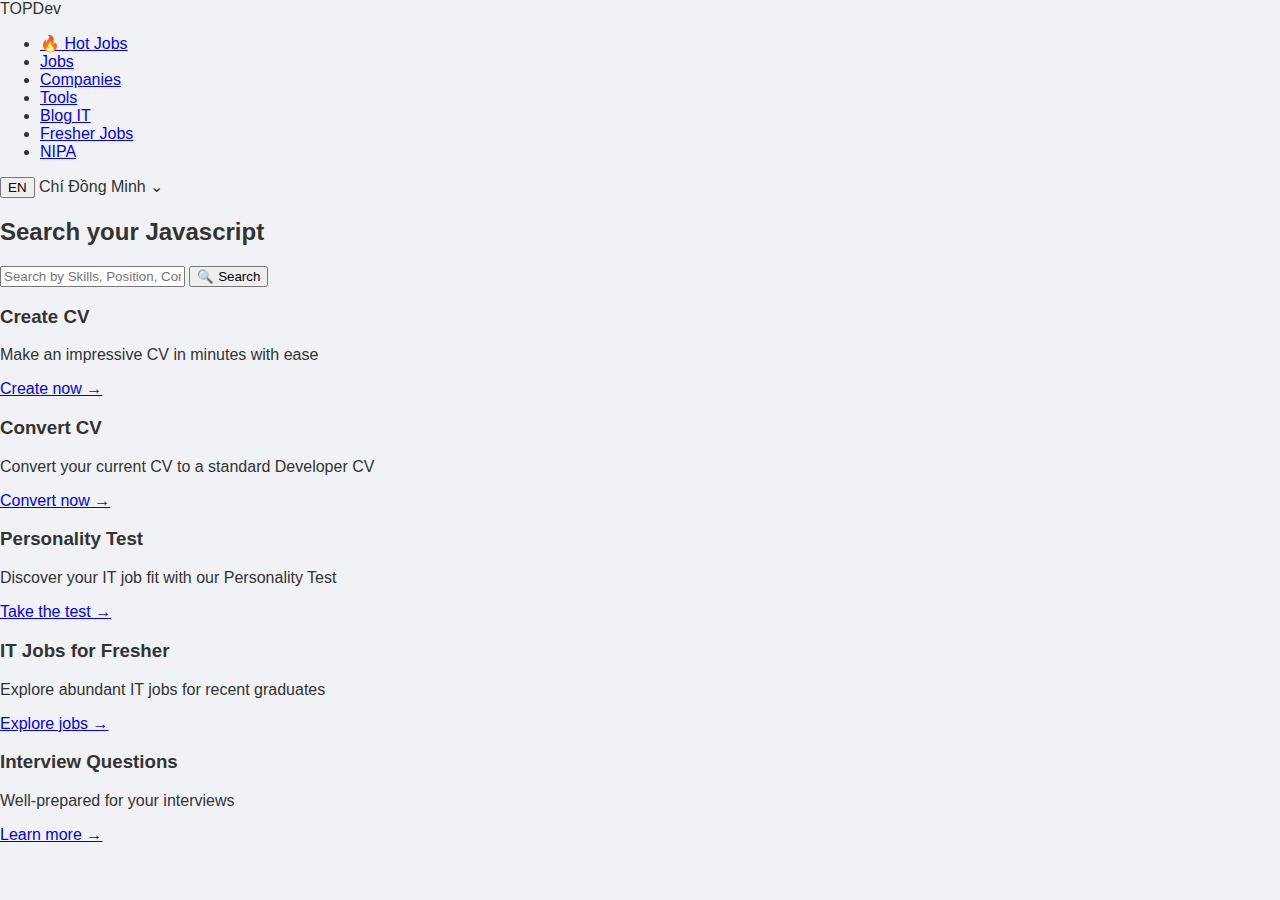
<file: Frontend/jobportal.html>
<!DOCTYPE html>
<html lang="en">

<head>
    <meta charset="UTF-8" />
    <meta name="viewport" content="width=device-width, initial-scale=1.0" />
    <title>Job Portal</title>
    <link rel="stylesheet" href="style.css" />
</head>

<body>
    <header class="navbar">
        <div class="logo">TOP<span>Dev</span></div>
        <nav>
            <ul>
                <li><a href="#">🔥 Hot Jobs</a></li>
                <li><a href="#">Jobs</a></li>
                <li><a href="#">Companies</a></li>
                <li><a href="#">Tools</a></li>
                <li><a href="#">Blog IT</a></li>
                <li><a href="#">Fresher Jobs</a></li>
                <li><a href="#">NIPA</a></li>
            </ul>
        </nav>
        <div class="user-info">
            <button>EN</button>
            <span class="username">Chí Đồng Minh ⌄</span>
        </div>
    </header>

    <section class="search-section">
        <h2>Search your <span class="highlight">Javascript</span></h2>
        <div class="search-bar">
            <input type="text" placeholder="Search by Skills, Position, Company..." />
            <button>🔍 Search</button>
        </div>
    </section>

    <section class="features">
        <div class="card">
            <h3>Create CV</h3>
            <p>Make an impressive CV in minutes with ease</p>
            <a href="#">Create now →</a>
        </div>
        <div class="card">
            <h3>Convert CV</h3>
            <p>Convert your current CV to a standard Developer CV</p>
            <a href="#">Convert now →</a>
        </div>
        <div class="card">
            <h3>Personality Test</h3>
            <p>Discover your IT job fit with our Personality Test</p>
            <a href="#">Take the test →</a>
        </div>
        <div class="card">
            <h3>IT Jobs for Fresher</h3>
            <p>Explore abundant IT jobs for recent graduates</p>
            <a href="#">Explore jobs →</a>
        </div>
        <div class="card">
            <h3>Interview Questions</h3>
            <p>Well-prepared for your interviews</p>
            <a href="#">Learn more →</a>
        </div>
    </section>
</body>

</html>
</file>
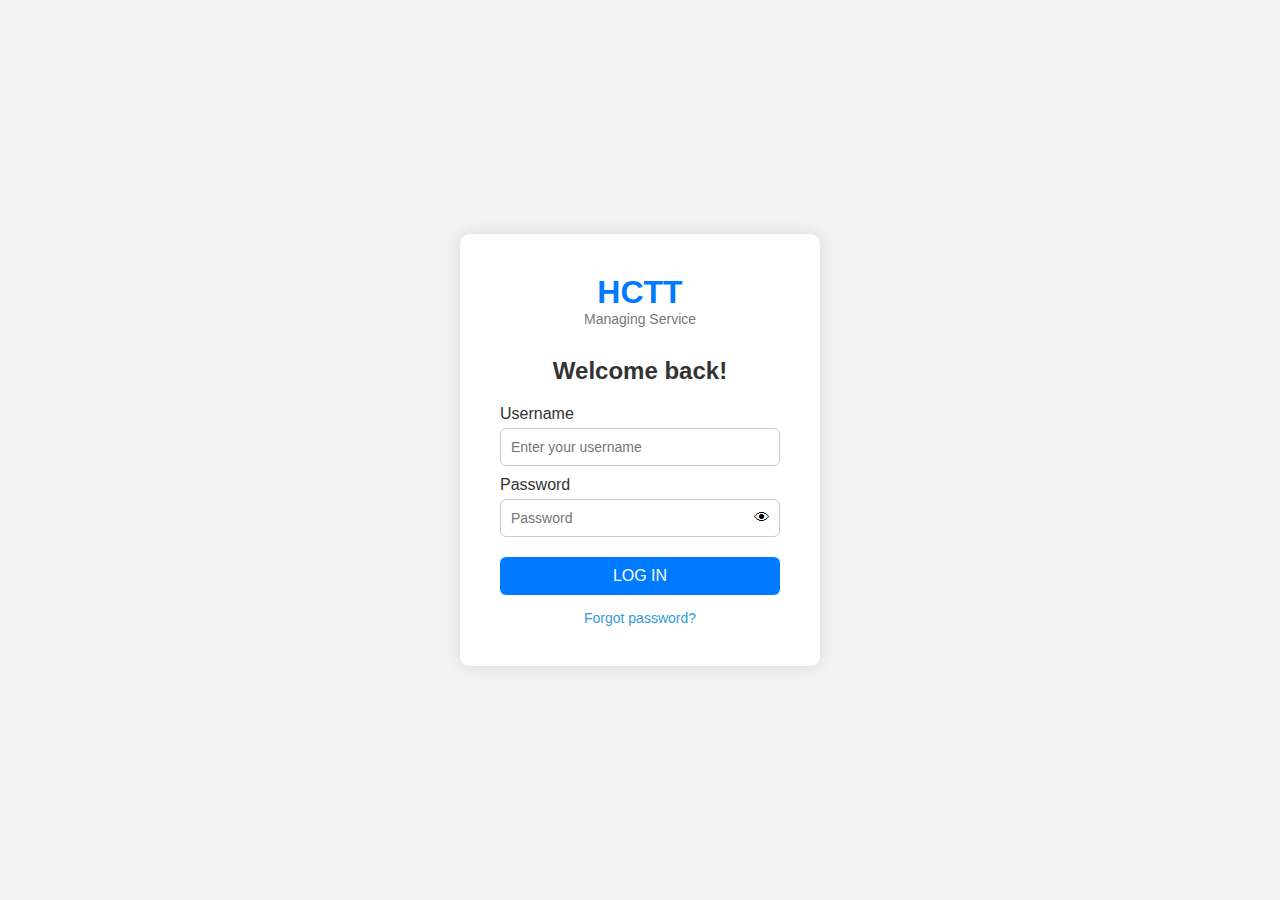
<file: Frontend/login.html>
<!DOCTYPE html>
<html lang="en">

<head>
    <meta charset="UTF-8" />
    <meta name="viewport" content="width=device-width, initial-scale=1.0" />
    <title>Login - HCTT</title>
    <link rel="stylesheet" href="./assests/css/login.css" />
</head>

<body>
    <div class="container">
        <div class="logo">
            <h1>HCTT</h1>
            <p>Managing Service</p>
        </div>

        <form class="login-box" onsubmit="return handleLogin(event)">
            <h2>Welcome back!</h2>

            <label>Username</label>
            <div class="input-group">
                <input type="text" id="username" placeholder="Enter your username" required />
            </div>

            <label>Password</label>
            <div class="input-group">
                <input type="password" id="password" placeholder="Password" required />
                <span id="toggle-password" class="icon">👁</span>
            </div>


            <button type="submit">LOG IN</button>
            <a href="#">Forgot password?</a>
        </form>
    </div>

    <script src="./assests/js/login.js"></script>
</body>

</html>
</file>
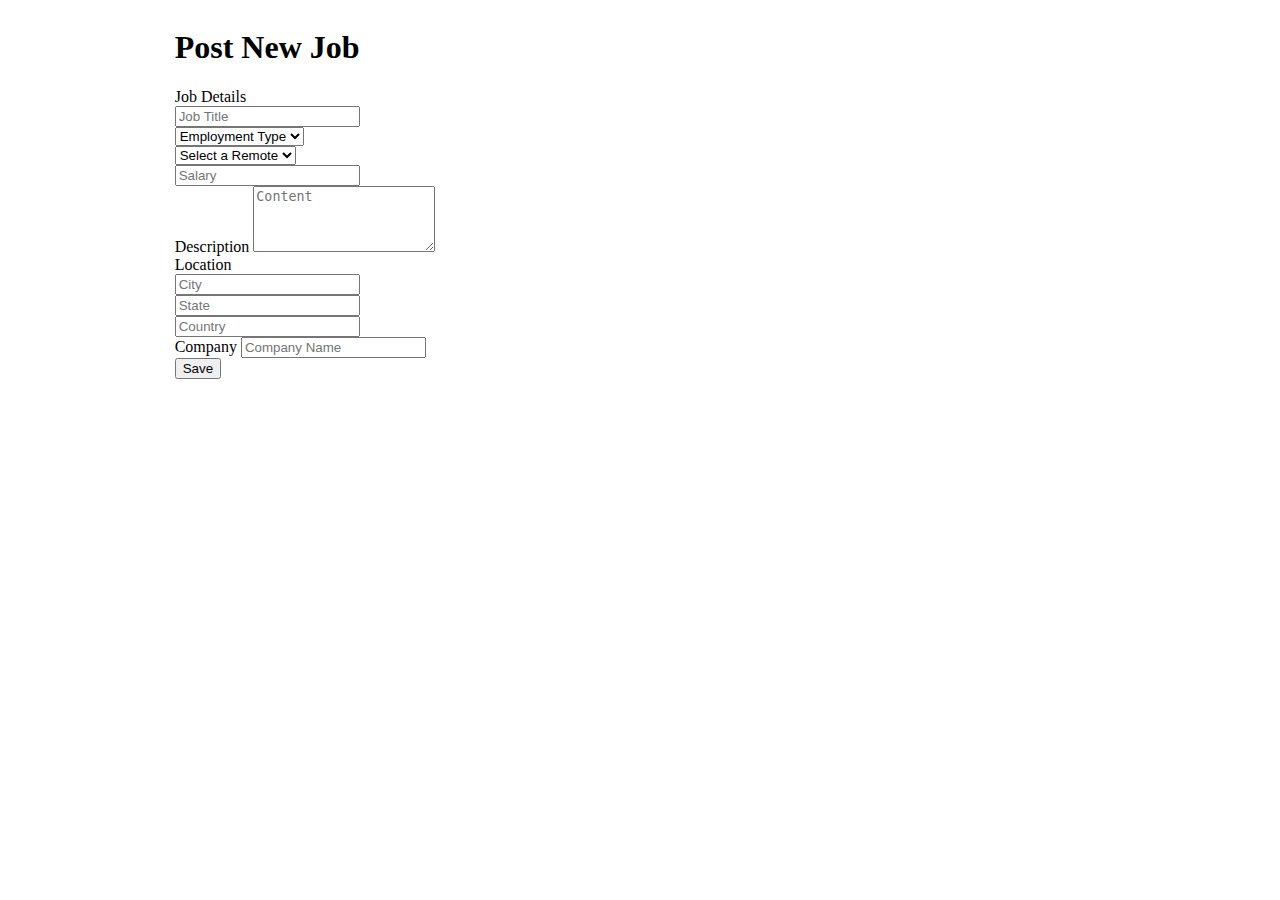
<file: target/classes/templates/add-jobs.html>
<!DOCTYPE html>
<html xmlns="http://www.w3.org/1999/xhtml" xmlns:th="http://www.thymeleaf.org" xmlns:sec="http://www.thymeleaf.org/extras/spring-security">
<head>


    <link th:rel="stylesheet" type="text/css" media="all" th:href="@{/summernote/summernote-lite.min.css}"/>
    <link th:rel="stylesheet" th:href="@{/webjars/bootstrap/css/bootstrap.min.css} "/>
    <link rel="stylesheet" type="text/css" media="all"  th:href="@{/css/font-awesome.min.css}" />
    <link rel="stylesheet" type="text/css" media="all"  th:href="@{/css/style.css}" />
    <link rel="stylesheet" type="text/css" media="all"  th:href="@{/css/styles.css}" />
    <meta charset="ISO-8859-1">
    <title>Profile Setup</title>
</head>

<body>

<div style="display: flex">
    <div class="col-md-5 coffee_mug_background">
        <div class="logo_left mt-3 pt-4 ms-5 pl-5">
            <h2 class="logo" style="color: white">
                hotdevjobs <span class="logo_com">.com</span>
            </h2>
        </div>
    </div>
    <div class="col-md-7 container myForm">
        <form id="job-main-form" th:action="@{/dashboard/addNew}" th:object="${jobPostActivity}" method="post" class="job-add-form">
            <input hidden type="text" th:field="*{jobPostId}" >
            <input hidden type="text" th:field="*{jobLocationId.Id}" >
            <input hidden type="text" th:field="*{jobCompanyId.Id}" >
            <div class="row">
                <div class="col-lg-12">
                    <div class="d-flex justify-content-center pt-3">
                        <h1 class="heading_font font-weight-bold">Post New Job</h1>
                    </div>
                </div>
            </div>
            <label class="heading_font font_sub_heading_color">Job Details</label>
            <div class="row" >
                <div class="col-lg-12 form-group">
                    <input id="title" type="text" th:field="*{jobTitle}" class="form-control" placeholder="Job Title">
                </div>
            </div>

            <div class="row">
                <div class="col-md-4 form-group">
                    <select id="type" th:field="*{jobType}" class="form-control">
                        <option value="" >Employment Type</option>
                        <option th:value="Full-time" >Full-time</option>
                        <option th:value="Part-time" >Part-time</option>
                        <option th:value="Freelance" >Freelance</option>
                        <option th:value="Internship" >Internship</option>
                    </select>
                </div>
                <div class="col-md-4 form-group">
                    <select id="remote" th:field="*{remote}" class="form-control">
                        <option value="">Select a Remote</option>
                        <option th:value="Remote-Only">Remote-Only</option>
                        <option th:value="Office-Only">Office-Only</option>
                        <option th:value="Partial-Remote"> Partial-Remote</option>
                    </select>
                </div>
                <div class="col-md-4 form-group">
                    <input id="salary" th:field="*{salary}" type="text" class="form-control" placeholder="Salary">
                </div>
            </div>
            <div class="row">
                <div class="col-md-12 form-group">
                    <label class="mt-2 heading_font font_sub_heading_color">Description</label>
                    <textarea type="text" rows="4" id="content" placeholder="Content" class="form-control"
                              th:field="*{descriptionOfJob}" autocomplete="off"></textarea>
                </div>
            </div>

            <label class="mt-2 heading_font font_sub_heading_color">Location</label>
            <div class="row" >
                <div class="col-md-4 form-group">
                    <input th:field="*{jobLocationId.city}" id="city" type="text"  class="form-control" placeholder="City">
                </div>
                <div class="col-md-4 form-group">
                    <input id="state" th:field="*{jobLocationId.state}" type="text"  class="form-control" placeholder="State">
                </div>
                <div class="col-md-4 form-group">
                    <input id="country" th:field="*{jobLocationId.country}" type="text"  class="form-control" placeholder="Country">
                </div>
            </div>
            <div class="row">
                <div class="col-lg-12 form-group">
                    <label class="mt-2 heading_font font_sub_heading_color">Company</label>
                    <input id="companyName" th:field="*{jobCompanyId.name}" type="text" class="form-control" placeholder="Company Name">
                </div>
            </div>

            <div class="row mt-4" >
                <div class="col d-flex justify-content-center">
                    <button type="submit" name="submit" class="btn btn-primary base_button px-4 py-2 mb-5">Save</button>
                </div>
            </div>
        </form>

    </div>
</div>

<script type="text/javascript" th:src="@{/webjars/jquery/jquery.min.js}"></script>
<script type="text/javascript" th:src="@{/webjars/popper.js/umd/popper.min.js}"></script>
<script type="text/javascript" th:src="@{/webjars/bootstrap/js/bootstrap.min.js}"></script>
<script type="text/javascript" th:src="@{/summernote/summernote-lite.min.js}"></script>
<script type="text/javascript" th:src="@{/js/main.js}"></script>

<script>
console.log($('#content'));
    $('#content').summernote({
        height: 100
    });
</script>

</body>
</html>
</file>
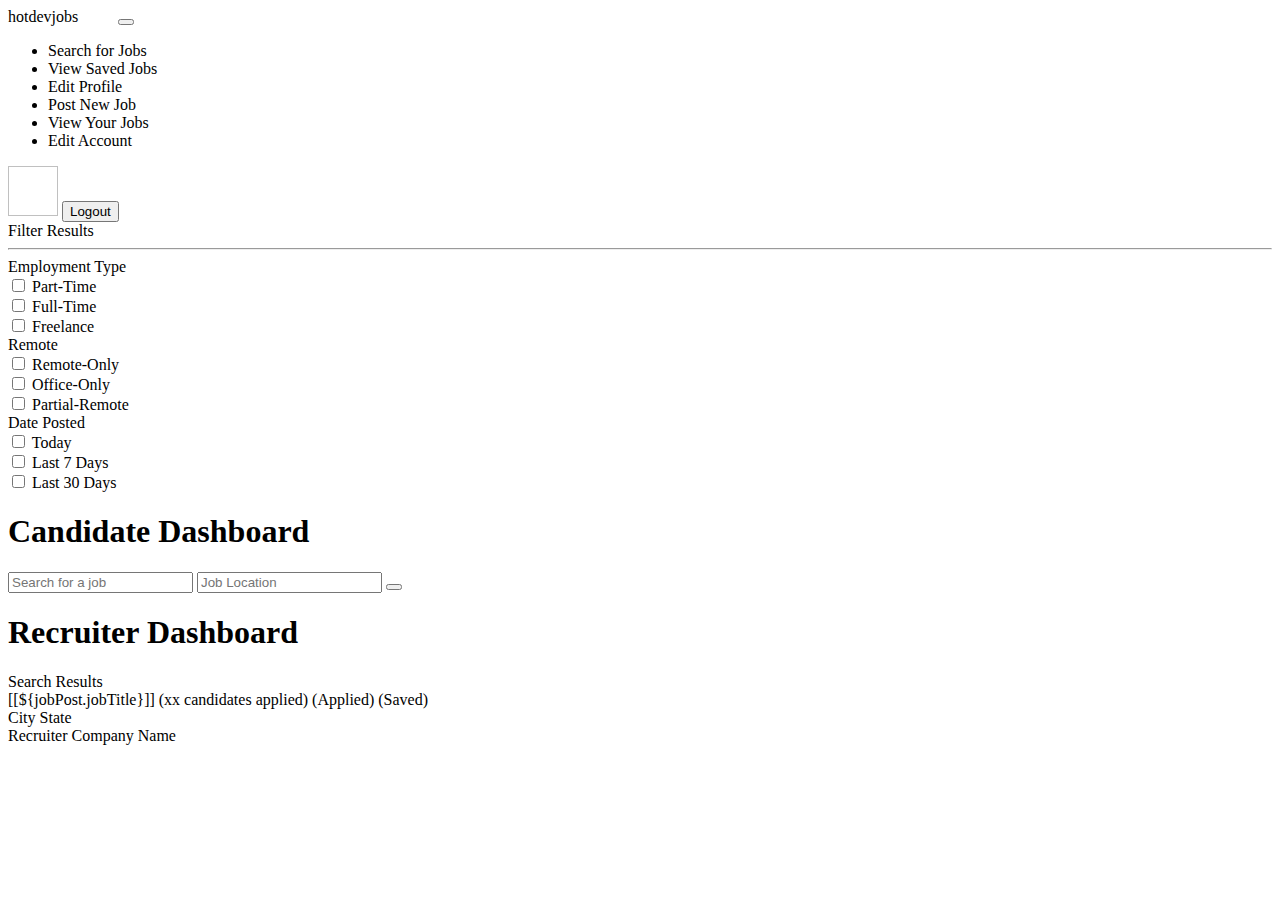
<file: target/classes/templates/dashboard.html>
<!DOCTYPE html>
<html xmlns="http://www.w3.org/1999/xhtml"
      xmlns:th="http://www.thymeleaf.org"
      xmlns:layout="http://www.ultraq.net.nz/thymeleaf/layout"
      xmlns:sec="http://www.thymeleaf.org/extras/spring-security">
<head>
    <meta charset="UTF-8"/>
    <title>Dashboard</title>
    <meta charset="utf-8"/>
    <meta http-equiv="x-ua-compatible" content="ie=edge"/>
    <meta name="description" content=""/>
    <meta name="viewport" content="width=device-width, initial-scale=1"/>

    <link rel="stylesheet" type="text/css" media="all" th:href="@{/css/styles.css}"/>
    <link th:rel="stylesheet" th:href="@{/webjars/bootstrap/css/bootstrap.min.css} "/>
    <link th:rel="stylesheet" th:href="@{/webjars/font-awesome/css/all.css}"/>

</head>

<body>
<header class="navbar navbar-expand-lg navbar-dark">
    <label class="mt-2 ms-5 font-weight-bold h5"
    ><a th:href="@{/dashboard/}">hotdevjobs</a
    ><span class="logo_com font-weight-bold h5" style="color: white">
          .com</span
    ></label
    >
    <button
            class="navbar-toggler"
            type="button"
            data-toggle="collapse"
            data-target="#navbarTogglerDemo02"
            aria-controls="navbarTogglerDemo02"
            aria-expanded="false"
            aria-label="Toggle navigation"
    >
        <span class="navbar-toggler-icon"></span>
    </button>

    <div class="collapse navbar-collapse" id="navbarToggler">
        <ul class="navbar-nav m-auto mt-2 mt-lg-0">

            <li class="nav-item active">
                <a sec:authorize="hasAuthority('Job Seeker')" class="nav-link" th:href="@{/dashboard/}"
                ><i class="fas fa-search"></i>Search for Jobs</a
                >
            </li>
            <li class="nav-item ">
                <a sec:authorize="hasAuthority('Job Seeker')" class="nav-link" th:href="@{/saved-jobs/}">
                    <i class="fa-solid fa-eye"></i>View Saved Jobs</a>
            </li>
            <li class="nav-item ">
                <a sec:authorize="hasAuthority('Job Seeker')" class="nav-link" th:href="@{/job-seeker-profile/}">
                    <i class="fa-solid fa-pencil"></i>Edit Profile</a>
            </li>

            <li class="nav-item ">
                <a sec:authorize="hasAuthority('Recruiter')" class="nav-link" th:href="@{/dashboard/add}"
                ><i class="fa-solid fa-file-circle-plus"></i>Post New Job</a
                >
            </li>
            <li class="nav-item active">
                <a sec:authorize="hasAuthority('Recruiter')" class="nav-link" th:href="@{/dashboard/}"
                > <i class="fa-solid fa-eye"></i>View Your Jobs</a
                >
            </li>
            <li class="nav-item ">
                <a sec:authorize="hasAuthority('Recruiter')" class="nav-link" th:href="@{/recruiter-profile/}"
                > <i class="fa-solid fa-pencil"></i>Edit Account</a
                >
            </li>

        </ul>

        <img
                class="rounded-circle me-3"
                height="50px"
                width="50x"
                th:if="${user.photosImagePath!=null}"
                th:src="@{${user?.photosImagePath}}"
        />

        <label th:if="${user.firstName != null && user.lastName != null}"
               th:text="${user.firstName+' '+user.lastName}"
               class="nav-item nav-link px-2 me-3">
        </label>

        <label th:unless="${user.firstName != null && user.lastName != null}" th:text="${username}"
               class="nav-item nav-link px-2 me-3"></label>

        <button class="myBtn-light me-5" onclick="window.location.href='/logout'">Logout</button>
    </div>
</header>

<section class="section">
    <div class="sidenav px-5">

        <div sec:authorize="hasAuthority('Job Seeker')">

            <label class="text-uppercase color-dull font-weight-bold">Filter Results</label>
            <hr/>
            <form id="myForm" th:action="@{/dashboard/}">

                <div class="row">
                    <div class="col-lg-12">
                        <label>Employment Type</label>
                        <div class="form-check">
                            <input
                                    class="form-check-input"
                                    type="checkbox"
                                    th:checked="${partTime}"
                                    id="Part-time"
                                    name="partTime"
                                    th:value="Part-Time"
                            />
                            <label class="form-check-label" for="Part-time">
                                Part-Time
                            </label>
                        </div>
                        <div class="form-check">
                            <input
                                    class="form-check-input"
                                    type="checkbox"
                                    id="full-time"
                                    th:checked="${fullTime}"
                                    name="fullTime"
                                    th:value="Full-Time"
                            />
                            <label class="form-check-label" for="full-time">
                                Full-Time
                            </label>
                        </div>
                        <div class="form-check">
                            <input
                                    class="form-check-input"
                                    type="checkbox"
                                    value=""
                                    id="freelance"
                                    th:value="Freelance"
                                    name="freelance"
                                    th:checked="${freelance}"
                            />
                            <label class="form-check-label" for="freelance">
                                Freelance
                            </label>
                        </div>
                    </div>
                    <div class="col-lg-12">

                        <label>Remote</label>
                        <div class="form-check">
                            <input
                                    class="form-check-input"
                                    type="checkbox"
                                    id="remote-only"
                                    th:value="Remote-Only"
                                    name="remoteOnly"
                                    th:checked="${remoteOnly}"
                            />
                            <label class="form-check-label" for="remote-only">
                                Remote-Only
                            </label>
                        </div>
                        <div class="form-check">
                            <input
                                    class="form-check-input"
                                    type="checkbox"
                                    id="Office-Only"
                                    th:value="Office-Only"
                                    name="officeOnly"
                                    th:checked="${officeOnly}"
                            />
                            <label class="form-check-label" for="Office-Only">
                                Office-Only
                            </label>
                        </div>
                        <div class="form-check">
                            <input
                                    class="form-check-input"
                                    type="checkbox"
                                    id="partial-remote"
                                    th:value="Partial-Remote"
                                    name="partialRemote"
                                    th:checked="${partialRemote}"
                            />
                            <label class="form-check-label" for="partial-remote">
                                Partial-Remote
                            </label>
                        </div>

                    </div>
                    <div class="col-lg-12">
                        <label>Date Posted</label>
                        <div class="form-check">
                            <input
                                    class="form-check-input"
                                    type="checkbox"
                                    id="today"
                                    name="today"
                                    th:checked="${today}"
                            />
                            <label class="form-check-label" for="today"> Today </label>
                        </div>
                        <div class="form-check">
                            <input
                                    class="form-check-input"
                                    type="checkbox"
                                    id="7days"
                                    name="days7"
                                    th:checked="${days7}"
                            />
                            <label class="form-check-label" for="7days">
                                Last 7 Days
                            </label>
                        </div>
                        <div class="form-check">
                            <input
                                    class="form-check-input"
                                    type="checkbox"
                                    id="30days"
                                    name="days30"
                                    th:checked="${days30}"
                            />
                            <label class="form-check-label" for="30days">
                                Last 30 Days
                            </label>
                        </div>
                    </div>
                </div>
                <input id="hidJob" name="job" th:value="${job}" hidden>
                <input id="hidLoc" name="location" th:value="${location}" hidden>
            </form>
        </div>

    </div>


    <article>

        <div class="box" sec:authorize="hasAuthority('Job Seeker')">
            <h1 class="primary-title">Candidate Dashboard</h1>
            <div class="inner">
                <input id="job" class="radius-left" type="text" placeholder="Search for a job" name="job"
                       th:value="${job}"/>
                <input id="loc" class="" type="text" placeholder="Job Location" name="location" th:value="${location}"/>
                <button class="radius-right" type="submit" form="myForm"><i class="fa fa-search"></i></button>
            </div>
        </div>

        <div class="box" sec:authorize="hasAuthority('Recruiter')">
            <h1 class="primary-title">Recruiter Dashboard</h1>
        </div>
        <div class="box mt-3">
            <label class="large-label px-3 mb-3" sec:authorize="hasAuthority('Job Seeker')">Search Results</label>
            <th:block th:each="jobPost:${jobPost}">
                <a
                        th:href="@{/job-details-apply/{id}(id=${jobPost.jobPostId})}"
                        style="text-decoration: none; color: black"
                >
                    <div
                            onclick="window.location=/job-details-apply/{id}(id=${jobPost.jobPostId})"
                            class="job-row"
                    >
                        <div class="row">
                            <div class="col-md-4">
                                <label class="job-title text-left">
                                    [[${jobPost.jobTitle}]]
                                    <span
                                            class="title-span"
                                            sec:authorize="hasAuthority('Recruiter')"
                                            th:text="'('+ @{${jobPost.totalCandidates}}+' Candidates Applied)'"
                                    >(xx candidates applied)</span
                                    >
                                    <span
                                            class="title-span"
                                            sec:authorize="hasAuthority('Job Seeker')"
                                            th:if="${jobPost.isActive == true}"
                                    >(Applied)</span
                                    >
                                    <span
                                            class="title-span"
                                            sec:authorize="hasAuthority('Job Seeker')"
                                            th:if="${jobPost.isSaved == true}"
                                    >(Saved)</span
                                    >
                                </label>
                            </div>
                            <div class="col-md-4 text-center">
                                <label
                                        th:text="${jobPost.jobLocationId.city+', '+ jobPost.jobLocationId.state}"
                                >
                                    City State</label
                                >
                            </div>
                            <div class="col-md-4 text-right">
                                <label th:text="@{${jobPost.jobCompanyId.name}}"
                                >Recruiter Company Name</label
                                >
                            </div>
                        </div>
                    </div>
                </a>
            </th:block>
        </div>
    </article>
</section>

<script
        type="text/javascript"
        th:src="@{/webjars/jquery/jquery.min.js}"
></script>
<script
        type="text/javascript"
        th:src="@{/webjars/bootstrap/js/bootstrap.min.js}"
></script>

<script type="text/javascript" th:src="@{/js/main.js}"></script>
<script>
    $('#job').change(function() {
      $('#hidJob').val($(this).val());
    });
    $('#loc').change(function() {
      $('#hidLoc').val($(this).val());
    });
</script>

</body>
</html>
</file>
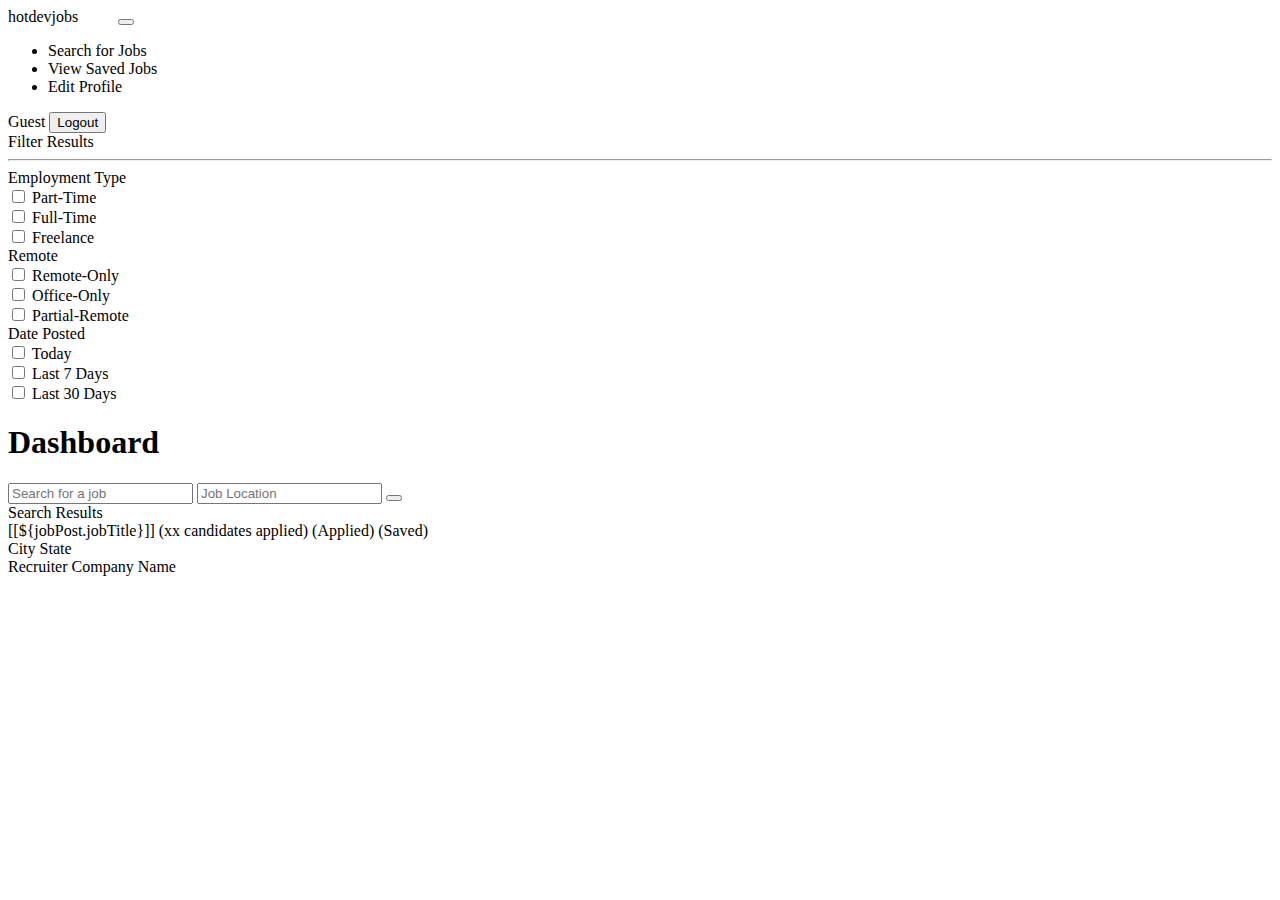
<file: target/classes/templates/global-search.html>
<!DOCTYPE html>
<html xmlns="http://www.w3.org/1999/xhtml"
      xmlns:th="http://www.thymeleaf.org"
      xmlns:layout="http://www.ultraq.net.nz/thymeleaf/layout"
      xmlns:sec="http://www.thymeleaf.org/extras/spring-security">
<head>
    <meta charset="UTF-8"/>
    <title>Dashboard</title>
    <meta charset="utf-8"/>
    <meta http-equiv="x-ua-compatible" content="ie=edge"/>
    <meta name="description" content=""/>
    <meta name="viewport" content="width=device-width, initial-scale=1"/>

    <link rel="stylesheet" type="text/css" media="all" th:href="@{/css/styles.css}"/>
    <link th:rel="stylesheet" th:href="@{/webjars/bootstrap/css/bootstrap.min.css} "/>
    <link th:rel="stylesheet" th:href="@{/webjars/font-awesome/css/all.css}"/>

</head>

<body>
<header class="navbar navbar-expand-lg navbar-dark">
    <label class="mt-2 ms-5 font-weight-bold h5"
    ><a th:href="@{/dashboard/}">hotdevjobs</a
    ><span class="logo_com font-weight-bold h5" style="color: white">
          .com</span
    ></label
    >
    <button
            class="navbar-toggler"
            type="button"
            data-toggle="collapse"
            data-target="#navbarTogglerDemo02"
            aria-controls="navbarTogglerDemo02"
            aria-expanded="false"
            aria-label="Toggle navigation"
    >
        <span class="navbar-toggler-icon"></span>
    </button>

    <div class="collapse navbar-collapse" id="navbarToggler">
        <ul class="navbar-nav m-auto mt-2 mt-lg-0">

            <li class="nav-item active">
                <a class="nav-link" th:href="@{/dashboard/}"
                ><i class="fas fa-search"></i>Search for Jobs</a
                >
            </li>
            <li class="nav-item ">
                <a class="nav-link" th:href="@{/saved-jobs/}">
                    <i class="fa-solid fa-eye"></i>View Saved Jobs</a>
            </li>
            <li class="nav-item ">
                <a class="nav-link" th:href="@{/job-seeker-profile/}">
                    <i class="fa-solid fa-pencil"></i>Edit Profile</a>
            </li>


        </ul>

        <label class="nav-item nav-link px-2 me-3">Guest</label>

        <button class="myBtn-light me-5" onclick="window.location.href='/logout'">Logout</button>
    </div>
</header>
<section class="section">
    <div class="sidenav px-5">
        <div>
            <label class="text-uppercase color-dull font-weight-bold">Filter Results</label>
            <hr/>
            <form id="myForm" th:action="@{/global-search/}">
                <div class="row">
                    <div class="col-lg-12">
                        <label>Employment Type</label>
                        <div class="form-check">

                            <input
                                    class="form-check-input"
                                    type="checkbox"
                                    th:checked="${partTime}"
                                    id="part-time"
                                    name="partTime"
                                    th:value="Part-Time"
                            />
                            <label class="form-check-label" for="part-time">
                                Part-Time
                            </label>
                        </div>
                        <div class="form-check">
                            <input
                                    class="form-check-input"
                                    type="checkbox"
                                    id="full-time"
                                    th:checked="${fullTime}"
                                    name="fullTime"
                                    th:value="Full-Time"
                            />
                            <label class="form-check-label" for="full-time">
                                Full-Time
                            </label>
                        </div>
                        <div class="form-check">
                            <input
                                    class="form-check-input"
                                    type="checkbox"
                                    value=""
                                    id="freelance"
                                    th:value="Freelance"
                                    name="freelance"
                                    th:checked="${freelance}"
                            />
                            <label class="form-check-label" for="freelance">
                                Freelance
                            </label>
                        </div>
                    </div>
                    <div class="col-lg-12 mt-5">
                        <label>Remote</label>
                        <div class="form-check">
                            <input
                                    class="form-check-input"
                                    type="checkbox"
                                    id="remote-only"
                                    th:value="Remote-Only"
                                    name="remoteOnly"
                                    th:checked="${remoteOnly}"
                            />
                            <label class="form-check-label" for="remote-only">
                                Remote-Only
                            </label>
                        </div>
                        <div class="form-check">
                            <input
                                    class="form-check-input"
                                    type="checkbox"
                                    id="Office-Only"
                                    th:value="Office-Only"
                                    name="officeOnly"
                                    th:checked="${officeOnly}"
                            />
                            <label class="form-check-label" for="Office-Only">
                                Office-Only
                            </label>
                        </div>
                        <div class="form-check">
                            <input
                                    class="form-check-input"
                                    type="checkbox"
                                    id="partial-remote"
                                    th:value="Partial-Remote"
                                    name="partialRemote"
                                    th:checked="${partialRemote}"
                            />
                            <label class="form-check-label" for="partial-remote">
                                Partial-Remote
                            </label>
                        </div>
                    </div>
                    <div class="col-lg-12 mt-5 mb-5">
                        <label>Date Posted</label>
                        <div class="form-check">
                            <input
                                    class="form-check-input"
                                    type="checkbox"
                                    id="today"
                                    name="today"
                                    th:checked="${today}"
                            />
                            <label class="form-check-label" for="today"> Today </label>
                        </div>
                        <div class="form-check">
                            <input
                                    class="form-check-input"
                                    type="checkbox"
                                    id="7days"
                                    name="days7"
                                    th:checked="${days7}"
                            />
                            <label class="form-check-label" for="7days">
                                Last 7 Days
                            </label>
                        </div>
                        <div class="form-check">
                            <input
                                    class="form-check-input"
                                    type="checkbox"
                                    id="30days"
                                    name="days30"
                                    th:checked="${days30}"
                            />
                            <label class="form-check-label" for="30days">
                                Last 30 Days
                            </label>
                        </div>
                    </div>
                </div>
                <input id="hidJob" name="job" th:value="${job}" hidden>
                <input id="hidLoc" name="location" th:value="${location}" hidden>
            </form>
        </div>
    </div>

    <article>
        <div class="box">
            <h1 class="primary-title">Dashboard</h1>
            <div class="inner">
                <input id="job" class="radius-left" type="text" placeholder="Search for a job" name="job"
                       th:value="${job}"/>
                <input id="loc" class="" type="text" placeholder="Job Location" name="location" th:value="${location}"/>
                <button class="radius-right" type="submit" form="myForm"><i class="fa fa-search"></i></button>
            </div>
        </div>

        <div class="box mt-3">
            <label class="large-label px-3 mb-3">Search Results</label>
            <th:block th:each="jobPost:${jobPost}">
                <a th:href="@{/job-details-apply/{id}(id=${jobPost.jobPostId})}"
                   style=" text-decoration:none; color:black;">
                    <div onclick="window.location=/job-details-apply/{id}(id=${jobPost.jobPostId})" class="job-row">
                        <div class="row ">
                            <div class="col-md-4">
                                <label class="job-title text-left">
                                    [[${jobPost.jobTitle}]]
                                    <span class="title-span" sec:authorize="hasAuthority('Recruiter')"
                                          th:text="'('+ @{${jobPost.totalCandidates}}+' Candidates Applied)'">(xx candidates applied)</span>
                                    <span class="title-span" sec:authorize="hasAuthority('Job Seeker')"
                                          th:if="${jobPost.isActive == true}">(Applied)</span>
                                    <span class="title-span" sec:authorize="hasAuthority('Job Seeker')"
                                          th:if="${jobPost.isSaved == true}">(Saved)</span>

                                </label>
                            </div>
                            <div class="col-md-4 text-center">
                                <label th:text="${jobPost.jobLocationId.city+', '+ jobPost.jobLocationId.state}">
                                    City State</label>
                            </div>
                            <div class="col-md-4 text-right">
                                <label th:text="@{${jobPost.jobCompanyId.name}}">Recruiter Company Name</label>
                            </div>
                        </div>
                    </div>
                </a>
            </th:block>
        </div>

    </article>


</section>

<!--/ bradcam_area  -->


<script
        type="text/javascript"
        th:src="@{/webjars/jquery/jquery.min.js}"
></script>
<script
        type="text/javascript"
        th:src="@{/webjars/popper.js/umd/popper.min.js}"
></script>
<script
        type="text/javascript"
        th:src="@{/webjars/bootstrap/js/bootstrap.min.js}"
></script>
<script type="text/javascript" th:src="@{/js/main.js}"></script>

<script>

    $('#job').change(function() {
      $('#hidJob').val($(this).val());
    });
    $('#loc').change(function() {
      $('#hidLoc').val($(this).val());
    });
</script>
</body>
</html>
</file>
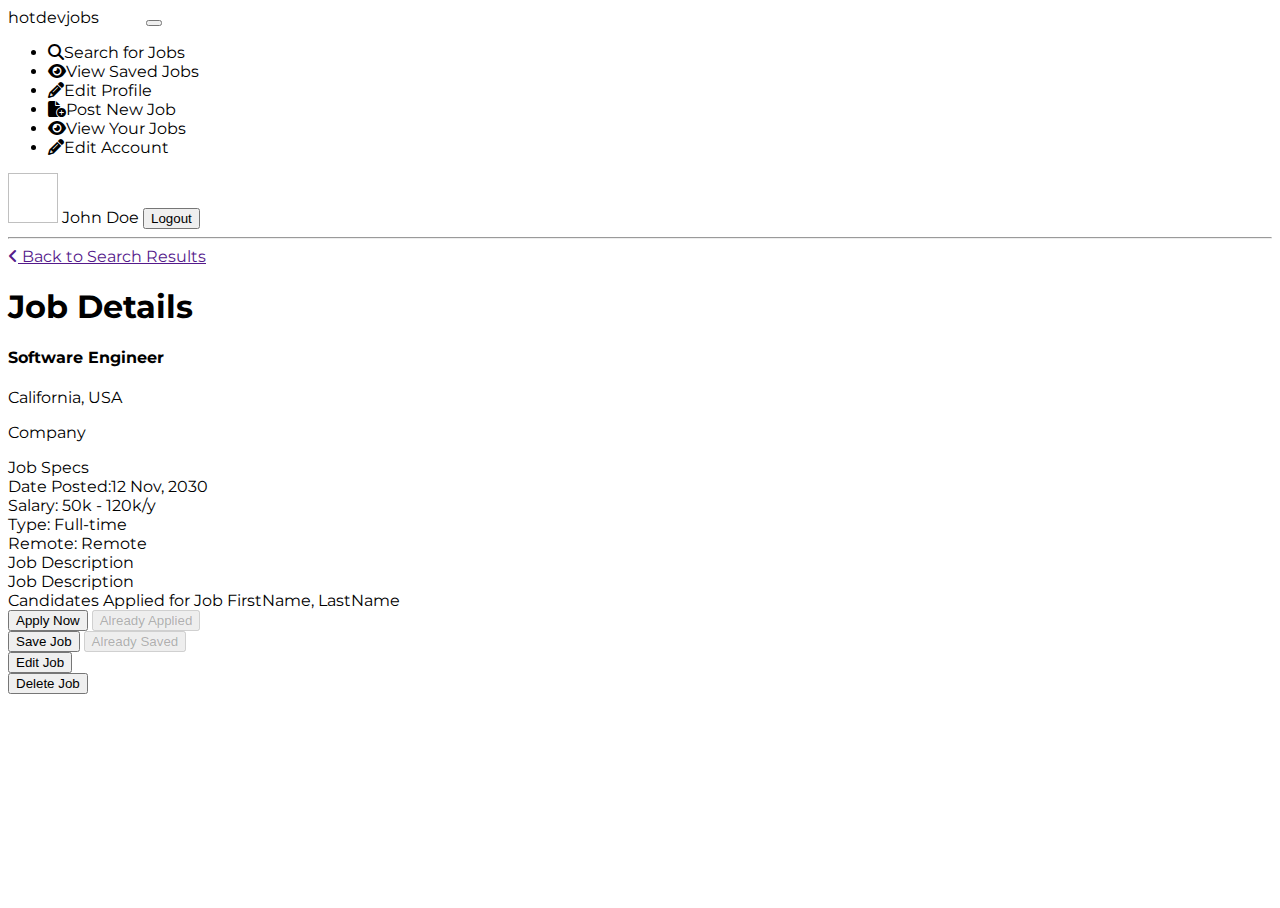
<file: target/classes/templates/job-details.html>
<!DOCTYPE html>
<html lang="en" xmlns="http://www.w3.org/1999/xhtml" xmlns:th="https://www.thymeleaf.org/" xmlns:sec="http://www.thymeleaf.org/extras/spring-security" style="height: 100%">
<head>
    <meta charset="UTF-8"/>
    <title>Candidate Dashboard</title>
    <meta charset="utf-8"/>
    <meta http-equiv="x-ua-compatible" content="ie=edge"/>
    <meta name="description" content=""/>
    <meta name="viewport" content="width=device-width, initial-scale=1"/>


    <link rel="stylesheet" type="text/css" media="all" th:href="@{/css/styles.css}"/>
    <link th:rel="stylesheet" th:href="@{/webjars/bootstrap/css/bootstrap.min.css} "/>
    <link rel="stylesheet" type="text/css" media="all" th:href="@{/css/font-awesome.min.css}"/>
    <link href='https://fonts.googleapis.com/css?family=Montserrat' rel='stylesheet'>
    <link rel="stylesheet" href="https://cdnjs.cloudflare.com/ajax/libs/font-awesome/6.1.1/css/all.min.css">
</head>

<body th:object="${jobDetails}" style="font-family: 'Montserrat';height: 100%">

<header class="navbar navbar-expand-lg navbar-dark">
    <label class="mt-2 ms-5 font-weight-bold h5"
    ><a th:href="@{/dashboard/}">hotdevjobs</a
    ><span class="logo_com font-weight-bold h5" style="color: white">
          .com</span
    ></label
    >
    <button
            class="navbar-toggler"
            type="button"
            data-toggle="collapse"
            data-target="#navbarTogglerDemo02"
            aria-controls="navbarTogglerDemo02"
            aria-expanded="false"
            aria-label="Toggle navigation"
    >
        <span class="navbar-toggler-icon"></span>
    </button>

    <div class="collapse navbar-collapse" id="navbarToggler">
        <ul class="navbar-nav m-auto mt-2 mt-lg-0">

            <li class="nav-item active">
                <a sec:authorize="hasAuthority('Job Seeker')" class="nav-link" th:href="@{/dashboard/}"
                ><i class="fas fa-search"></i>Search for Jobs</a
                >
            </li>
            <li class="nav-item ">
                <a sec:authorize="hasAuthority('Job Seeker')" class="nav-link" th:href="@{/saved-jobs/}">
                    <i class="fa-solid fa-eye"></i>View Saved Jobs</a>
            </li>
            <li class="nav-item ">
                <a sec:authorize="hasAuthority('Job Seeker')" class="nav-link" th:href="@{/job-seeker-profile/}">
                    <i class="fa-solid fa-pencil"></i>Edit Profile</a>
            </li>

            <li class="nav-item ">
                <a sec:authorize="hasAuthority('Recruiter')" class="nav-link" th:href="@{/dashboard/add}"
                ><i class="fa-solid fa-file-circle-plus"></i>Post New Job</a
                >
            </li>
            <li class="nav-item active">
                <a sec:authorize="hasAuthority('Recruiter')" class="nav-link" th:href="@{/dashboard/}"
                > <i class="fa-solid fa-eye"></i>View Your Jobs</a
                >
            </li>
            <li class="nav-item ">
                <a sec:authorize="hasAuthority('Recruiter')" class="nav-link" th:href="@{/recruiter-profile/}"
                > <i class="fa-solid fa-pencil"></i>Edit Account</a
                >
            </li>

        </ul>
        <img
                class="rounded-circle me-3"
                height="50px"
                width="50x"
                th:src="@{${user.photosImagePath}}"
        />
        <label th:text="${user.firstName+' '+user.lastName}" class="nav-item nav-link px-2 me-3">John Doe</label>

        <button class="myBtn-light me-5" onclick="window.location.href='/logout'">Logout</button>
    </div>
</header>


<!-- header-end -->
<section class="section">
    <!--    Side Bar Starts here    -->
    <div class="sidenav px-5">
        <div>
            <hr/>
        </div>
    </div>
    <article>
        <div class="box px-3">
            <a class="mt-3 ms-3 primary" id="back-link"><i class="fa-solid fa-angle-left me-1"></i> Back to Search
                Results </a>
            <h1 class="primary-title mt-3"> Job Details </h1>
            <div class="ms-3">
                <h4 th:text="${jobDetails.jobTitle}" class="job-title text-left">Software Engineer</h4>
                <div class="mt-1">
                    <p th:text="${jobDetails.jobLocationId.city+', '+ jobDetails.jobLocationId.state}"
                       class="m-0"> California, USA</p>
                    <p th:text="${jobDetails.jobCompanyId.name}">Company</p>
                </div>
            </div>
        </div>

        <div class="box mt-3">
            <label class="large-label px-3 mt-3"> Job Specs </label>

            <div class="job-row">
                <div class="row ">
                    <div class="col-md-3">
                        <label class="text-left">Date Posted:<span
                                th:text="${jobDetails.postedDate}">12 Nov, 2030</span></label>
                    </div>
                    <div class="col-md-3 text-center">
                        <label> Salary: <span th:text="${jobDetails.salary}">50k - 120k/y</span></label>
                    </div>
                    <div class="col-md-3 text-center">
                        <label>Type: <span th:text="${jobDetails.jobType}"> Full-time</span></label>
                    </div>
                    <div class="col-md-3 text-right">
                        <label>Remote: <span th:text="${jobDetails.remote}">Remote</span></label>
                    </div>
                </div>
            </div>

            <div class="px-3 mb-3" sec:authorize="hasAuthority('Job Seeker')">
                <label class="large-label "> Job Description </label>
                <div th:utext="${jobDetails.descriptionOfJob}"></div>
            </div>



            <div class="px-3 mb-3" sec:authorize="hasAuthority('Recruiter')">
                <div class="row">
                    <div class="col-md-9">
                        <label class="large-label "> Job Description </label>
                        <div th:utext="${jobDetails.descriptionOfJob}"></div>
                    </div>
                    <div class="col-md-3 centerCandidate">
                        <div class="candidatesApplied">
                            <label>Candidates Applied for Job</label>
                            <th:block th:each="applyList:${applyList}">
                                <a th:href="@{/job-seeker-profile/{id}(id=${applyList.userId.userAccountId})}"
                                   class="white"
                                   th:text="${applyList.userId.firstName+', '+applyList.userId.lastName}">FirstName,
                                    LastName</a>
                            </th:block>
                        </div>
                    </div>
                </div>
            </div>

            <div class="mt-3 px-3" sec:authorize="hasAuthority('Job Seeker')">
                <div class="row">
                    <div class="col-md-3">
                        <form th:action="@{/job-details/apply/{id}(id=${jobDetails.jobPostId})}" th:object="${applyJob}"
                              method="post">
                            <button class="btn-sec btn-red w-100" type="submit" th:if="${alreadyApplied == false}">Apply
                                Now
                            </button>
                            <button class="btn-sec btn-red w-100" disabled th:if="${alreadyApplied == true}">Already
                                Applied
                            </button>
                        </form>
                    </div>
                    <div class="col-md-3">
                        <form th:action="@{/job-details/save/{id}(id=${jobDetails.jobPostId})}" th:object="${applyJob}"
                              method="post">
                            <button class="btn-sec btn-black w-100" type="submit" th:if="${alreadySaved == false}">Save
                                Job
                            </button>
                            <button class="btn-sec btn-black w-100" disabled th:if="${alreadySaved == true}">Already
                                Saved
                            </button>
                        </form>
                    </div>
                </div>
            </div>

            <div class="mt-3 px-3" sec:authorize="hasAuthority('Recruiter')">
                <div class="row">
                    <div class="col-md-3">
                        <form th:action="@{/dashboard/edit/{id}(id=${jobDetails.jobPostId})}" method="post">
                            <button class="btn-sec btn-red w-100" type="submit">Edit Job</button>
                        </form>
                    </div>
                    <div class="col-md-3">
                        <form th:action="@{/dashboard/deleteJob/{id}(id=${jobDetails.jobPostId})}" method="post">
                            <button class="btn-sec btn-black w-100" type="submit">Delete Job</button>
                        </form>
                    </div>
                </div>
            </div>
        </div>

    </article>
</section>


<script type="text/javascript" th:src="@{/webjars/jquery/jquery.min.js}"></script>
<script type="text/javascript" th:src="@{/webjars/popper.js/umd/popper.min.js}"></script>
<script type="text/javascript" th:src="@{/webjars/bootstrap/js/bootstrap.min.js}"></script>
<script type="text/javascript" th:src="@{/js/main.js}"></script>
<script>
    var element = document.getElementById('back-link');
    element.setAttribute('href', document.referrer);
    element.onclick = function() {
      history.back();
      return false;
    }
</script>
</body>
</html>
</file>
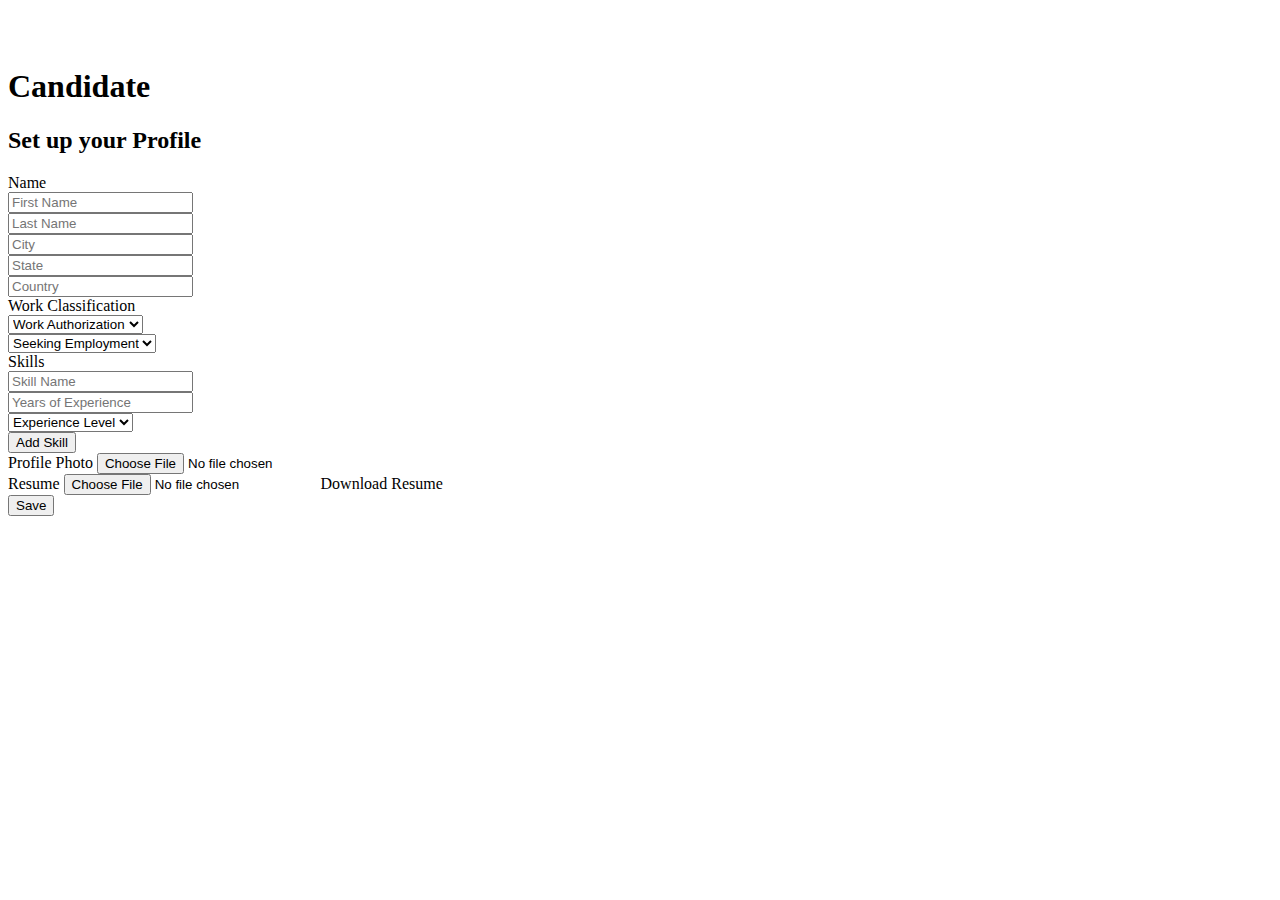
<file: target/classes/templates/job-seeker-profile.html>
<!DOCTYPE html>
<html lang="en" xmlns="http://www.w3.org/1999/xhtml" xmlns:th="https://www.thymeleaf.org/" xmlns:sec="http://www.thymeleaf.org/extras/spring-security">
<head>
    <link
            th:rel="stylesheet"
            th:href="@{/webjars/bootstrap/css/bootstrap.min.css} "
    />
    <link
            rel="stylesheet"
            type="text/css"
            media="all"
            th:href="@{/css/font-awesome.min.css}"
    />
    <link
            rel="stylesheet"
            type="text/css"
            media="all"
            th:href="@{/css/styles.css}"
    />
    <link
            href="https://fonts.googleapis.com/css?family=Montserrat"
            rel="stylesheet"
    />
    <meta charset="ISO-8859-1"/>
    <title>Profile Setup</title>
</head>

<body>
<div class="row" style="margin-right:0; ">
    <div class="col-5 coffee_mug_background">
        <div class="logo_left mt-3 pt-4 ms-5 pl-5">
            <h2 class="logo" style="color: white">
                hotdevjobs <span class="logo_com">.com</span>
            </h2>
        </div>
    </div>
    <div class="col-7">
        <div class="myForm">
            <form
                    th:action="@{/job-seeker-profile/addNew}"
                    th:object="${profile}"
                    method="post"
                    enctype="multipart/form-data"
            >
                <div class="row" style="margin-right:0; margin-left:0;">
                    <div class="col-md-12">
                        <div class="d-flex justify-content-center pt-3">
                            <h1 class="heading_font font-weight-bold">Candidate</h1>
                        </div>
                    </div>
                    <div class="col-md-12">
                        <div>
                            <h2 class="heading_font d-flex justify-content-center">
                                Set up your Profile
                            </h2>
                        </div>
                    </div>
                    <div class="col-md-12">
                        <label class="heading_font font_sub_heading_color">Name</label>
                        <div class="row">
                            <div class="col-md-6 pr-1">
                                <input

                                        id="user_account_id"
                                        th:field="*{userAccountId}"
                                        name="userAccountId"
                                        type="text"
                                        hidden
                                />
                                <input
                                        placeholder="First Name"
                                        id="firstName"
                                        th:field="*{firstName}"
                                        name="firstName"
                                        type="text"
                                        class="form-control"
                                />
                            </div>
                            <div class="col-md-6 pl-1">
                                <input
                                        placeholder="Last Name"
                                        id="lastName"
                                        name="lastName"
                                        th:field="*{lastName}"
                                        type="text"
                                        class="form-control"
                                />
                            </div>
                        </div>
                        <div class="row ">
                            <div class="col-md-4 pr-1">
                                <input
                                        placeholder="City"
                                        name="city"
                                        th:field="*{city}"
                                        type="text"
                                        class="form-control"
                                />
                            </div>
                            <div class="col-md-4 px-1">
                                <input
                                        placeholder="State"
                                        name="state"
                                        type="text"
                                        th:field="*{state}"
                                        class="form-control"
                                />
                            </div>
                            <div class="col-md-4 pl-1">
                                <input
                                        placeholder="Country"
                                        name="country"
                                        th:field="*{country}"
                                        type="text"
                                        class="form-control"
                                />
                            </div>
                        </div>
                        <label class="mt-3 heading_font font_sub_heading_color"
                        >Work Classification</label
                        >
                        <div class="row">
                            <div class="form-group col-md-6 pr-1">
                                <select
                                        required
                                        class="form-control"
                                        name="workAuthorization"
                                        th:field="*{workAuthorization}"
                                >
                                    <option value="" selected>Work Authorization</option>
                                    <option value="US Citizen">US Citizen</option>
                                    <option value="Canadian Citizen">Canadian Citizen</option>
                                    <option value="Green Card">Green Card</option>
                                    <option value="H1 Visa">H1 Visa</option>
                                    <option value="TN Permit">TN Permit</option>
                                </select>
                            </div>
                            <div class="form-group col-md-6 pl-1">
                                <select
                                        required
                                        class="form-control"
                                        name="employmentType"
                                        th:field="*{employmentType}"
                                >
                                    <option value="" selected>Seeking Employment</option>
                                    <option value="Full-Time">Full-time</option>
                                    <option value="Part-Time">Part-time</option>
                                    <option value="Freelance">Freelance</option>
                                </select>
                            </div>
                        </div>
                        <label class=" heading_font font_sub_heading_color"
                        >Skills</label
                        >
                        <div class="parent" th:each="skills, iterStat : *{skills}">
                            <div id="skill-repeat">
                                <div class="row">
                                    <div class="col-md-4 pr-1">
                                        <input
                                                type="text"
                                                th:field="*{skills[__${iterStat.index}__].id}"
                                                hidden
                                        />
                                        <input
                                                placeholder="Skill Name"
                                                type="text"
                                                class="form-control"
                                                th:field="*{skills[__${iterStat.index}__].name}"
                                        />
                                    </div>
                                    <div class="col-md-4 px-1">
                                        <input
                                                placeholder="Years of Experience"
                                                type="text"
                                                class="form-control"
                                                th:field="*{skills[__${iterStat.index}__].yearsOfExperience}"
                                        />
                                    </div>
                                    <div class="form-group col-md-4 pl-1">
                                        <select
                                                required
                                                class="form-control"
                                                th:field="*{skills[__${iterStat.index}__].experienceLevel}"
                                        >
                                            <option value="Experience Level" selected>Experience Level</option>
                                            <option value="Beginner">Beginner</option>
                                            <option value="Intermediate">Intermediate</option>
                                            <option value="Advance">Advance</option>
                                        </select>
                                    </div>
                                </div>
                            </div>
                        </div>

                        <div class="row gutters" sec:authorize="hasAuthority('Job Seeker')">
                            <div class="col-xl-12 col-lg-12 col-md-12 col-sm-12 col-12">
                                <div class="text-left mt-2">
                                    <button
                                            type="button"
                                            class="btn btn-outline-secondary"
                                            id="addSkill"
                                    >
                                        Add Skill
                                    </button>
                                </div>
                            </div>
                        </div>

                        <div class="row mt-2">
                            <div class="col-md-5 me-5" sec:authorize="hasAuthority('Job Seeker')">
                                <label class="heading_font font_sub_heading_color">
                                    Profile Photo</label
                                >
                                <input
                                        type="file"
                                        name="image"
                                        class="form-control"
                                        accept="image/png, image/jpeg"
                                />
                                <input type="text" name="profilePhoto" th:field="*{profilePhoto}" class="form-control"
                                       hidden/>

                            </div>
                            <div class="col-md-5 me-5">
                                <label class="heading_font font_sub_heading_color">
                                    Resume</label
                                >
                                <input
                                        sec:authorize="hasAuthority('Job Seeker')"
                                        type="file"
                                        name="pdf"
                                        class="form-control"
                                        required="true"
                                        accept="application/pdf"
                                />
                                <input type="text" name="resume" th:field="*{resume}" class="form-control" hidden/>
                                <a sec:authorize="hasAuthority('Recruiter')"
                                   th:href="@{|/job-seeker-profile/downloadResume?fileName=${profile.resume}&&userID=${profile.userAccountId}|}">Download
                                    Resume</a>
                            </div>
                        </div>

                        <div class="row mt-3 col d-flex justify-content-center"
                             sec:authorize="hasAuthority('Job Seeker')">
                            <div class="text-right">
                                <button
                                        type="submit"
                                        id="submit2"
                                        name="submit"
                                        class="btn btn-primary base_button px-4 py-2"
                                >
                                    Save
                                </button>
                            </div>
                        </div>
                    </div>
                </div>
            </form>
        </div>
    </div>
</div>
<div sec:authorize="hasAuthority('Recruiter')">

</div>
</body>
<script
        type="text/javascript"
        th:src="@{/webjars/jquery/jquery.min.js}"
></script>
<script
        type="text/javascript"
        th:src="@{/webjars/popper.js/umd/popper.min.js}"
></script>
<script
        type="text/javascript"
        th:src="@{/webjars/bootstrap/js/bootstrap.min.js}"
></script>
<script type="text/javascript" th:src="@{/js/main.js}"></script>
<script sec:authorize="hasAuthority('Recruiter')">
    console.log("Disable inputs");
  $("input").prop( "disabled", true );
   $("select").prop( "disabled", true );
       $("button").prop( "disabled", true );
</script>
<script>


    var counter = 0;
     $(document).on("click", "#addSkill", function (e) {
       e.preventDefault();
       counter++;
        var newRow = jQuery("<div id='skill-repeat'><div class='row'>"+
                   "    <div class='col-md-4 pr-1'>"+
                   "     <input"+
                   "        hidden type='text'"+
                   "        class='form-control' "+
                   "        name='skills["+counter+"].Id'"+
                   "      />"+
                   "      <input"+
                   "        placeholder='Skill Name'"+
                   "        type='text'"+
                   "        class='form-control'"+
                   "        name='skills["+counter+"].name'"+
                   "      />"+
                   "    </div>"+
                   "    <div class='col-md-4 px-1'>"+
                   "      <input"+
                   "        placeholder='Years of Experience'"+
                   "        type='text'"+
                   "        class='form-control'"+
                   "        name='skills["+counter+"].yearsOfExperience'"+
                   "      />"+
                   "    </div>"+
                   "    <div class='form-group col-md-4 pl-1'>"+
                   "      <select"+
                   "        required"+
                   "        class='form-control'"+
                   "        name='skills["+counter+"].experienceLevel'"+
                   "      >"+
                   "        <option selected>Experience Level</option>"+
                   "        <option value='Beginner'>Beginner</option>"+
                   "        <option value='Intermediate'>Intermediate</option>"+
                   "        <option value='Advance'>Advance</option>"+
                   "      </select>"+
                   "    </div>"+
                   "  </div>"+
                   "</div>");
        console.log(newRow);
       $('#skill-repeat')
         .parent('div.parent')
         .append(newRow);

     });
</script>
</html>
</file>
<file: Frontend/style.css>
/* General Body & Container */
body {
    font-family: 'Segoe UI', Tahoma, Geneva, Verdana, sans-serif;
    /* Font giống TopDev hơn */
    margin: 0;
    background-color: #f0f2f5;
    /* Nền xám nhạt tổng thể */
    color: #333;
}

.container {
    max-width: 1200px;
    /* Tăng chiều rộng tối đa */
    margin: 0 auto;
    /* Căn giữa */
    padding: 20px;
}

/* ================================================= */
/* Header TopDev (Top Navbar) */
/* ================================================= */
.topdev-header {
    background-color: #fff;
    padding: 10px 0;
    box-shadow: 0 2px 5px rgba(0, 0, 0, 0.05);
    border-bottom: 1px solid #eee;
}

.header-container {
    max-width: 1300px;
    /* Có thể rộng hơn container chính */
    margin: 0 auto;
    padding: 0 20px;
    display: flex;
    justify-content: space-between;
    align-items: center;
}

.header-left,
.header-right {
    display: flex;
    align-items: center;
    gap: 20px;
    /* Khoảng cách giữa các phần tử */
}

.topdev-header .logo {
    font-size: 1.8em;
    font-weight: bold;
    color: #007bff;
    /* Màu xanh của logo TopDev */
    text-decoration: none;
    margin-right: 20px;
}

.main-nav ul {
    list-style: none;
    margin: 0;
    padding: 0;
    display: flex;
    gap: 25px;
}

.main-nav ul li a {
    color: #555;
    text-decoration: none;
    font-size: 0.95em;
    font-weight: 500;
    transition: color 0.2s;
    display: flex;
    align-items: center;
}

.main-nav ul li a:hover {
    color: #007bff;
}

.main-nav ul li a .fa-chevron-down {
    font-size: 0.7em;
    margin-left: 5px;
    color: #aaa;
}

.search-box {
    display: flex;
    border: 1px solid #ddd;
    border-radius: 20px;
    /* Bo tròn viền */
    overflow: hidden;
    /* Đảm bảo input và button nằm gọn trong viền */
    background-color: #f8f8f8;
}

.search-box input {
    border: none;
    padding: 8px 15px;
    font-size: 0.9em;
    outline: none;
    /* Bỏ viền khi focus */
    background-color: transparent;
    width: 200px;
    /* Điều chỉnh chiều rộng input */
}

.search-box button {
    background-color: transparent;
    border: none;
    padding: 8px 15px;
    cursor: pointer;
    color: #555;
    font-size: 0.9em;
    transition: background-color 0.2s;
}

.search-box button:hover {
    background-color: #eee;
}

.user-menu {
    margin-left: 10px;
}

.user-menu a {
    display: flex;
    align-items: center;
    text-decoration: none;
    color: #555;
}

.user-avatar {
    width: 30px;
    height: 30px;
    border-radius: 50%;
    margin-right: 5px;
}

.user-menu .fa-chevron-down {
    font-size: 0.7em;
    color: #aaa;
}

/* ================================================= */
/* Super Hot Jobs Section */
/* ================================================= */
.hot-jobs-section {
    background-color: #ffe6e6;
    /* Màu hồng nhạt */
    padding: 40px 0;
    margin-bottom: 30px;
}

.hot-jobs-section h2 {
    font-size: 1.8em;
    color: #e53935;
    /* Màu đỏ */
    text-align: center;
    margin-bottom: 30px;
    padding: 40px 0;
}

.hot-jobs-section .hot-jobs-icon {
    margin-right: 10px;
    color: #e53935;
}

.hot-jobs-carousel {
    position: relative;
    overflow: hidden;
    padding-bottom: 20px;
    /* Cho dots */
}

.hot-jobs-grid {
    display: grid;
    grid-template-columns: repeat(3, 1fr);
    /* 3 cột */
    gap: 25px;
    /* transition: transform 0.5s ease-in-out;  Dùng cho JS carousel */
}

.hot-job-card {
    background-color: #fff;
    padding: 20px;
    border-radius: 8px;
    box-shadow: 0 4px 10px rgba(0, 0, 0, 0.08);
    display: flex;
    flex-direction: column;
    align-items: center;
    /* Căn giữa logo và text */
    text-align: center;
    min-height: 200px;
    /* Đảm bảo chiều cao nhất quán */
}

.hot-job-logo {
    width: 60px;
    height: 60px;
    object-fit: contain;
    margin-bottom: 15px;
}

.hot-job-card h3 {
    font-size: 1.1em;
    color: #333;
    margin: 0 0 5px 0;
    line-height: 1.4;
    height: 3em;
    /* Giới hạn chiều cao để text không quá dài */
    overflow: hidden;
}

.hot-job-card .hot-job-title {
    font-size: 1.3em;
    font-weight: bold;
    color: #007bff;
    margin: 0 0 15px 0;
}

.hot-job-tags {
    display: flex;
    flex-wrap: wrap;
    justify-content: center;
    gap: 8px;
    margin-top: auto;
    /* Đẩy tags xuống cuối */
}

.hot-tag {
    background-color: #e0f2f7;
    /* Light blue */
    color: #007bff;
    /* Blue text */
    padding: 6px 12px;
    border-radius: 20px;
    /* Bo tròn hơn */
    font-size: 0.8em;
    white-space: nowrap;
}

.carousel-dots {
    display: flex;
    justify-content: center;
    gap: 8px;
    margin-top: 20px;
}

.carousel-dot {
    height: 10px;
    width: 10px;
    background-color: #bbb;
    border-radius: 50%;
    cursor: pointer;
    transition: background-color 0.3s;
}

.carousel-dot.active {
    background-color: #e53935;
    /* Màu đỏ cho active */
}

/* ================================================= */
/* Popular Companies Section (Điều chỉnh để khớp) */
/* ================================================= */
.popular-companies-section {
    background-color: #fff;
    /* Nền trắng */
    padding: 40px 0;
    /* Padding trên dưới */
    margin-top: -100px;
    margin-bottom: 30px;
}

.popular-companies-section h2 {
    font-size: 1.8em;
    color: #e53935;
    /* Màu đỏ */
    margin-bottom: 30px;
    margin-left: 20px;
    /* Để khớp với container padding */
}

.popular-companies-section .popular-companies-icon {
    margin-right: 10px;
    color: #e53935;
}

.company-grid {
    display: grid;
    grid-template-columns: repeat(auto-fill, minmax(320px, 1fr));
    /* 3 cột, điều chỉnh minmax */
    gap: 25px;
    padding: 0 20px;
    /* Áp dụng padding để nội dung thẳng hàng với h2 */
}

.company-card {
    border: 1px solid #e0e0e0;
    border-radius: 8px;
    padding: 20px;
    background-color: #fff;
    display: flex;
    flex-direction: column;
    box-shadow: 0 2px 4px rgba(0, 0, 0, 0.05);
    transition: transform 0.2s ease-in-out;
    min-height: 280px;
    /* Đảm bảo chiều cao nhất quán */
}

.company-card:hover {
    transform: translateY(-5px);
}

.card-header {
    display: flex;
    justify-content: space-between;
    align-items: flex-start;
    margin-bottom: 15px;
}

.company-logo {
    width: 50px;
    height: 50px;
    object-fit: contain;
    border-radius: 4px;
}

.bookmark-icon {
    font-size: 1.5em;
    color: #ccc;
    cursor: pointer;
    transition: color 0.2s;
}

.bookmark-icon:hover,
.bookmark-icon.fas {
    color: #ffbf00;
}

.card-body {
    flex-grow: 1;
}

.job-title {
    font-size: 1.1em;
    color: #333;
    margin: 0 0 8px 0;
    line-height: 1.3;
    height: 2.6em;
    /* Giới hạn chiều cao cho tiêu đề công việc */
    overflow: hidden;
}

.company-name {
    font-size: 0.9em;
    color: #666;
    margin: 0 0 5px 0;
}

.salary {
    font-size: 1em;
    font-weight: bold;
    color: #ff6600;
    margin: 0 0 10px 0;
}

.salary.negotiable {
    color: #5cb85c;
}

.location {
    font-size: 0.85em;
    color: #999;
    margin: 0 0 15px 0;
}

.tags {
    display: flex;
    flex-wrap: wrap;
    gap: 8px;
    margin-top: auto;
}

.tag {
    background-color: #e6f7ff;
    color: #1890ff;
    padding: 6px 12px;
    border-radius: 4px;
    font-size: 0.8em;
    white-space: nowrap;
}

.pagination {
    display: flex;
    justify-content: center;
    align-items: center;
    gap: 10px;
    margin-top: 30px;
    padding-bottom: 20px;
    /* Cho khoảng cách với phần dưới */
}

.dot {
    height: 10px;
    width: 10px;
    background-color: #bbb;
    border-radius: 50%;
    display: inline-block;
    cursor: pointer;
    transition: background-color 0.3s;
}

.dot.active {
    background-color: #ff6600;
}

.arrow-icon {
    font-size: 1.2em;
    color: #999;
    cursor: pointer;
    margin-left: 10px;
}

/* ================================================= */
/* Search Job List (Khi tìm kiếm) */
/* ================================================= */
#jobList {
    margin-top: 30px;
    display: grid;
    grid-template-columns: repeat(auto-fill, minmax(300px, 1fr));
    gap: 25px;
    background-color: #fff;
    padding: 20px;
    border-radius: 10px;
    box-shadow: 0 2px 5px rgba(0, 0, 0, 0.1);
}

.job-list .job-card {
    /* Định nghĩa lại style cho job-card của jobList nếu cần */
    background: white;
    padding: 16px;
    border-radius: 6px;
    border: 1px solid #eee;
    box-shadow: 0 2px 4px rgba(0, 0, 0, 0.05);
}

.job-list .job-card h3 {
    margin: 0 0 10px;
    font-size: 1.1em;
}

.job-list .job-card p {
    margin: 4px 0;
    color: #555;
    font-size: 0.9em;
}

/* ================================================= */
/* Responsive Design */
/* ================================================= */
@media (max-width: 1200px) {
    .header-container {
        padding: 0 15px;
    }

    .main-nav ul {
        gap: 15px;
    }
}

@media (max-width: 992px) {
    .header-left {
        flex-direction: column;
        align-items: flex-start;
        gap: 10px;
    }

    .main-nav ul {
        flex-wrap: wrap;
        gap: 10px;
    }

    .search-box input {
        width: 150px;
    }

    .hot-jobs-grid,
    .company-grid {
        grid-template-columns: repeat(auto-fill, minmax(280px, 1fr));
    }

    .hot-jobs-section h2,
    .popular-companies-section h2 {
        font-size: 1.6em;
    }

    .popular-companies-section h2,
    .company-grid {
        padding: 0 15px;
    }
}

@media (max-width: 768px) {
    .topdev-header {
        padding: 10px;
    }

    .header-container {
        flex-direction: column;
        align-items: flex-start;
        gap: 15px;
    }

    .header-right {
        width: 100%;
        justify-content: space-between;
    }

    .search-box {
        display: flex;
        align-items: center;
        border: 1px solid #ddd;
        border-radius: 20px;
        background-color: #f8f8f8;
        overflow: hidden;
        max-width: 500px;
        margin: 0 auto 30px;
    }

    .search-box input {
        flex: 1;
        padding: 8px 15px;
        border: none;
        background-color: transparent;
        outline: none;
        font-size: 0.95em;
    }

    .search-box button {
        border: none;
        background-color: transparent;
        padding: 8px 15px 8px 8px;
        /* ⬅️ giảm bên trái để sát hơn */
        cursor: pointer;
        font-size: 1em;
        color: #555;
        transition: background-color 0.2s ease;
    }

    .search-box button:hover {
        background-color: #eee;
    }


    .main-nav {
        width: 100%;
    }

    .main-nav ul {
        justify-content: center;
        gap: 10px;
        flex-wrap: wrap;
    }

    .hot-jobs-grid,
    .company-grid,
    #jobList {
        grid-template-columns: 1fr;
        /* 1 cột trên màn hình nhỏ */
        padding: 0 15px;
    }

    .container {
        padding: 15px;
    }
}

@media (max-width: 480px) {
    .topdev-header .logo {
        font-size: 1.5em;
    }

    .main-nav ul li a {
        font-size: 0.85em;
    }

    .hot-job-card,
    .company-card {
        padding: 15px;
    }

    .hot-jobs-section h2,
    .popular-companies-section h2 {
        font-size: 1.4em;
    }

    .hot-job-tags .hot-tag,
    .tags .tag {
        font-size: 0.75em;
        padding: 5px 10px;
    }
}

.user-menu {
    position: relative;
    display: inline-block;
}

.menu-toggle {
    cursor: pointer;
    display: flex;
    align-items: center;
    gap: 6px;
}

.dropdown-menu {
    display: none;
    position: absolute;
    right: 0;
    top: 40px;
    background-color: white;
    border: 1px solid #ccc;
    border-radius: 6px;
    min-width: 140px;
    box-shadow: 0 2px 8px rgba(0, 0, 0, 0.1);
    z-index: 100;
}

.logout-item {
    display: block;
    padding: 10px 15px;
    color: #333;
    text-decoration: none;
}

.logout-item:hover {
    background-color: #f0f0f0;
}
</file>
<file: Frontend/assests/css/login.css>
* {
    box-sizing: border-box;
    margin: 0;
    padding: 0;
    font-family: Arial, sans-serif;
}

body {
    background: #f2f2f2;
    display: flex;
    justify-content: center;
    align-items: center;
    height: 100vh;
}

.container {
    background: white;
    padding: 40px;
    border-radius: 10px;
    box-shadow: 0 0 15px rgba(0, 0, 0, 0.1);
    width: 360px;
}

.logo {
    text-align: center;
    margin-bottom: 30px;
}

.logo h1 {
    color: #007bff;
    font-size: 32px;
}

.logo p {
    color: #777;
    font-size: 14px;
}

.login-box h2 {
    margin-bottom: 20px;
    text-align: center;
    color: #333;
}

label {
    display: block;
    margin: 10px 0 5px;
    color: #333;
}

.input-group {
    position: relative;
}

.input-group input {
    width: 100%;
    padding: 10px 40px 10px 10px;
    border: 1px solid #ccc;
    border-radius: 6px;
    font-size: 14px;
}

.input-group .icon {
    position: absolute;
    right: 10px;
    top: 50%;
    transform: translateY(-50%);
    cursor: pointer;
}

small {
    display: block;
    margin-top: 10px;
    color: #999;
    font-size: 12px;
}

button {
    width: 100%;
    padding: 10px;
    margin-top: 20px;
    background-color: #007bff;
    color: white;
    border: none;
    border-radius: 6px;
    font-size: 16px;
    cursor: pointer;
    transition: background-color 0.3s ease;
}

button:hover {
    background-color: #c0392b;
}

a {
    display: block;
    text-align: center;
    margin-top: 15px;
    color: #3498db;
    font-size: 14px;
    text-decoration: none;
}

a:hover {
    text-decoration: underline;
}
</file>
